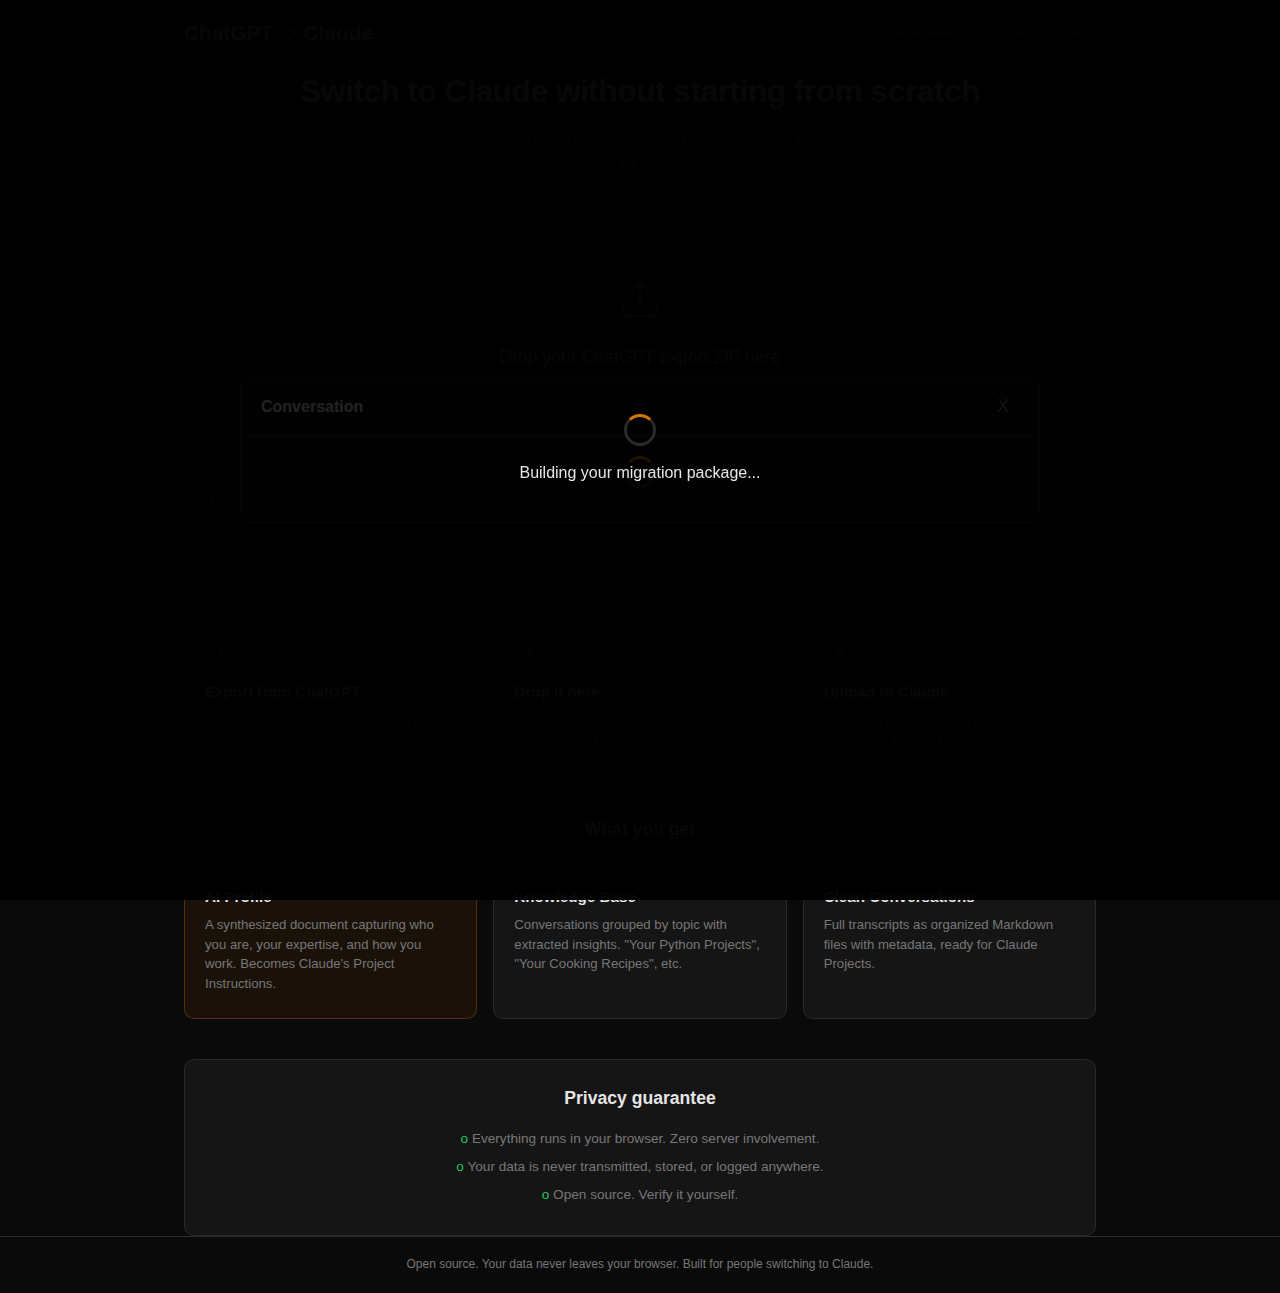
<file: site/index.html>
<!DOCTYPE html>
<html lang="en">
<head>
    <meta charset="UTF-8">
    <meta name="viewport" content="width=device-width, initial-scale=1.0">
    <title>ChatGPT to Claude - Switch with your full context</title>
    <meta name="description" content="Convert your ChatGPT export to Claude-ready files. Transfer conversations, context, and preferences. Everything runs in your browser - your data never leaves.">
    <meta name="keywords" content="ChatGPT, Claude, migration, export, convert, AI, conversations, Anthropic, OpenAI">
    <meta property="og:title" content="ChatGPT to Claude - Switch with your full context">
    <meta property="og:description" content="Switch from ChatGPT to Claude without starting from scratch. Transfer your conversations, context, and preferences. Privacy-first: everything runs in your browser.">
    <meta property="og:type" content="website">
    <meta property="og:site_name" content="ChatGPT to Claude">
    <meta name="twitter:card" content="summary_large_image">
    <meta name="twitter:title" content="ChatGPT to Claude - Switch with your full context">
    <meta name="twitter:description" content="Transfer your ChatGPT conversations, memories, and preferences to Claude. Free, open source, privacy-first.">
    <meta name="theme-color" content="#d97706">
    <link rel="icon" href="data:image/svg+xml,<svg xmlns='http://www.w3.org/2000/svg' viewBox='0 0 100 100'><text y='.9em' font-size='90'>&#x1F500;</text></svg>">
    <link rel="stylesheet" href="style.css">
    <script src="js/lib/jszip.min.js"></script>
</head>
<body>
    <header>
        <div class="container header-inner">
            <h1 class="logo">ChatGPT <span class="arrow">-></span> Claude</h1>
            <nav>
                <span class="privacy-badge">Your data never leaves your browser</span>
                <a href="https://github.com/R3zil/chatgpt-to-claude" class="nav-link" target="_blank" rel="noopener">GitHub</a>
            </nav>
        </div>
    </header>

    <main class="container">

        <!-- ═══ LANDING ═══ -->
        <section id="landing-section">
            <div class="hero">
                <h2>Switch to Claude without starting from scratch</h2>
                <p class="hero-sub">Transfer your conversations, context, and preferences. Not just files — your AI identity.</p>
            </div>

            <div id="drop-zone" class="drop-zone">
                <div class="drop-zone-content">
                    <svg class="upload-icon" viewBox="0 0 24 24" fill="none" stroke="currentColor" stroke-width="2">
                        <path d="M21 15v4a2 2 0 0 1-2 2H5a2 2 0 0 1-2-2v-4"/>
                        <polyline points="17 8 12 3 7 8"/>
                        <line x1="12" y1="3" x2="12" y2="15"/>
                    </svg>
                    <p class="drop-text">Drop your ChatGPT export ZIP here</p>
                    <p class="drop-subtext">or <button id="browse-btn" class="link-btn">click to browse</button></p>
                </div>
                <input type="file" id="file-input" accept=".zip" hidden>
            </div>

            <div id="upload-error" class="error-message" hidden></div>

            <!-- Optional extras -->
            <div class="extras-section">
                <details class="extra-input">
                    <summary>Optional: Paste your ChatGPT Memories</summary>
                    <p class="extra-hint">Go to ChatGPT -> Settings -> Personalization -> Memory -> Manage, then copy all memories</p>
                    <textarea id="memories-input" rows="4" placeholder="Paste your ChatGPT memories here..."></textarea>
                </details>
                <details class="extra-input">
                    <summary>Optional: Paste your Custom Instructions</summary>
                    <p class="extra-hint">Go to ChatGPT -> Settings -> Personalization -> Custom Instructions</p>
                    <textarea id="instructions-input" rows="4" placeholder="Paste your custom instructions here..."></textarea>
                </details>
            </div>

            <!-- How it works -->
            <div class="features-grid">
                <div class="feature-card">
                    <div class="feature-icon">1</div>
                    <h3>Export from ChatGPT</h3>
                    <p>Settings -> Data Controls -> Export Data. You'll get a ZIP via email.</p>
                </div>
                <div class="feature-card">
                    <div class="feature-icon">2</div>
                    <h3>Drop it here</h3>
                    <p>We analyze your conversations, extract patterns, and build your profile.</p>
                </div>
                <div class="feature-card">
                    <div class="feature-icon">3</div>
                    <h3>Upload to Claude</h3>
                    <p>Download your migration package and upload to a Claude Project.</p>
                </div>
            </div>

            <!-- What you get -->
            <div class="what-you-get">
                <h3>What you get</h3>
                <div class="features-grid">
                    <div class="feature-card accent">
                        <h4>AI Profile</h4>
                        <p>A synthesized document capturing who you are, your expertise, and how you work. Becomes Claude's Project Instructions.</p>
                    </div>
                    <div class="feature-card">
                        <h4>Knowledge Base</h4>
                        <p>Conversations grouped by topic with extracted insights. "Your Python Projects", "Your Cooking Recipes", etc.</p>
                    </div>
                    <div class="feature-card">
                        <h4>Clean Conversations</h4>
                        <p>Full transcripts as organized Markdown files with metadata, ready for Claude Projects.</p>
                    </div>
                </div>
            </div>

            <!-- Privacy -->
            <div class="privacy-section">
                <h3>Privacy guarantee</h3>
                <ul>
                    <li>Everything runs in your browser. Zero server involvement.</li>
                    <li>Your data is never transmitted, stored, or logged anywhere.</li>
                    <li>Open source. Verify it yourself.</li>
                </ul>
            </div>
        </section>

        <!-- ═══ PROCESSING ═══ -->
        <section id="processing-section" hidden>
            <div class="processing-card">
                <div class="spinner"></div>
                <div class="progress-bar">
                    <div class="progress-fill" id="progress-fill"></div>
                </div>
                <p class="progress-label" id="progress-text">Reading ZIP...</p>
            </div>
        </section>

        <!-- ═══ PREVIEW ═══ -->
        <section id="preview-section" hidden>
            <!-- Stats bar -->
            <div class="stats-bar">
                <div class="stat"><span class="stat-value" id="stat-conversations">0</span><span class="stat-label">Conversations</span></div>
                <div class="stat"><span class="stat-value" id="stat-messages">0</span><span class="stat-label">Messages</span></div>
                <div class="stat"><span class="stat-value" id="stat-date-range">--</span><span class="stat-label">Date Range</span></div>
                <div class="stat"><span class="stat-value" id="stat-models">--</span><span class="stat-label">Models</span></div>
                <div class="stat"><span class="stat-value" id="stat-clusters">0</span><span class="stat-label">Topics</span></div>
            </div>

            <!-- Tabs -->
            <div class="tabs">
                <button class="tab-btn active" data-tab="profile">Profile</button>
                <button class="tab-btn" data-tab="knowledge">Knowledge Base</button>
                <button class="tab-btn" data-tab="conversations">Conversations</button>
                <button class="tab-btn" data-tab="settings">Settings</button>
            </div>

            <!-- Tab: Profile -->
            <div id="tab-profile" class="tab-panel">
                <div class="tab-header">
                    <p>This is your synthesized profile. Copy it into Claude's Project Instructions.</p>
                    <button id="copy-profile-btn" class="btn btn-primary">Copy to Clipboard</button>
                </div>
                <pre id="profile-content" class="profile-preview"></pre>
            </div>

            <!-- Tab: Knowledge Base -->
            <div id="tab-knowledge" class="tab-panel" hidden>
                <p class="tab-desc">Conversations grouped by topic with extracted insights.</p>
                <div id="knowledge-content"></div>
            </div>

            <!-- Tab: Conversations -->
            <div id="tab-conversations" class="tab-panel" hidden>
                <div class="list-controls">
                    <input type="text" id="search-input" placeholder="Search conversations..." class="search-box">
                    <div class="selection-controls">
                        <button id="select-all-btn" class="btn btn-small">Select All</button>
                        <button id="select-none-btn" class="btn btn-small">Select None</button>
                        <span id="selection-count">0 selected</span>
                    </div>
                </div>
                <div id="conversation-list" class="conversation-list"></div>
                <div id="pagination" class="pagination"></div>
            </div>

            <!-- Tab: Settings -->
            <div id="tab-settings" class="tab-panel" hidden>
                <div class="settings-group">
                    <h4>Output Options</h4>
                    <label>
                        Organization:
                        <select id="opt-organize">
                            <option value="monthly" selected>Monthly</option>
                            <option value="yearly">Yearly</option>
                            <option value="flat">Flat</option>
                        </select>
                    </label>
                    <label class="checkbox-label">
                        <input type="checkbox" id="opt-frontmatter" checked>
                        Include YAML frontmatter
                    </label>
                </div>

                <div class="settings-group">
                    <h4>AI-Enhanced Synthesis (Optional)</h4>
                    <p class="settings-hint">Use your own API key for deeper, AI-powered analysis of your profile and knowledge base. Your key is never stored or transmitted beyond the API call.</p>
                    <label>
                        Provider:
                        <select id="byok-provider">
                            <option value="claude" selected>Claude (Anthropic)</option>
                            <option value="openai">OpenAI</option>
                        </select>
                    </label>
                    <label>
                        API Key:
                        <input type="password" id="byok-api-key" placeholder="sk-... or your Anthropic key" class="api-key-input">
                    </label>
                    <div class="byok-actions">
                        <button id="byok-validate-btn" class="btn btn-small">Validate Key</button>
                        <button id="byok-enhance-btn" class="btn btn-primary btn-small" disabled>Enhance with AI</button>
                        <span id="byok-status" class="byok-status"></span>
                    </div>
                </div>
            </div>

            <!-- Actions -->
            <div class="actions-bar">
                <button id="convert-btn" class="btn btn-primary">Convert Selected</button>
                <button id="convert-all-btn" class="btn btn-secondary">Download All</button>
                <button id="start-over-btn" class="btn btn-text">Start Over</button>
            </div>
        </section>

        <!-- ═══ DOWNLOAD ═══ -->
        <section id="download-section" hidden></section>

    </main>

    <!-- Converting overlay -->
    <div id="converting-overlay" class="overlay" hidden>
        <div class="overlay-content">
            <div class="spinner"></div>
            <p>Building your migration package...</p>
        </div>
    </div>

    <!-- Preview modal -->
    <div id="preview-modal" class="modal" hidden>
        <div class="modal-content">
            <div class="modal-header">
                <h2 id="preview-title">Conversation</h2>
                <button id="preview-close" class="btn btn-text close-btn">X</button>
            </div>
            <pre id="preview-body" class="modal-body"><div class="spinner"></div></pre>
        </div>
    </div>

    <footer>
        <div class="container">
            <p class="footer-text">Open source. Your data never leaves your browser. Built for people switching to Claude.</p>
        </div>
    </footer>

    <script type="module" src="js/app.js"></script>
</body>
</html>
</file>
<file: site/style.css>
/* ─── Variables ─── */
:root {
  --bg: #0a0a0a;
  --surface: #151515;
  --surface-2: #1e1e1e;
  --surface-hover: #252525;
  --border: #2a2a2a;
  --text: #e5e5e5;
  --text-muted: #777;
  --accent: #d97706;
  --accent-hover: #f59e0b;
  --accent-dim: rgba(217, 119, 6, 0.08);
  --success: #22c55e;
  --error: #ef4444;
  --radius: 10px;
  --font: -apple-system, BlinkMacSystemFont, 'Segoe UI', Roboto, sans-serif;
  --mono: 'SF Mono', 'Cascadia Code', 'Fira Code', Consolas, monospace;
}

* { margin: 0; padding: 0; box-sizing: border-box; }

body {
  font-family: var(--font);
  background: var(--bg);
  color: var(--text);
  line-height: 1.6;
  min-height: 100vh;
  display: flex;
  flex-direction: column;
}

.container { max-width: 960px; margin: 0 auto; padding: 0 24px; width: 100%; }

/* ─── Header ─── */
header {
  padding: 16px 0;
  border-bottom: 1px solid var(--border);
  position: sticky;
  top: 0;
  background: var(--bg);
  z-index: 50;
}
.header-inner { display: flex; align-items: center; justify-content: space-between; }
.logo { font-size: 1.3rem; font-weight: 700; }
.logo .arrow { color: var(--accent); }
nav { display: flex; align-items: center; gap: 16px; }
.privacy-badge {
  font-size: 0.7rem;
  color: var(--accent);
  border: 1px solid rgba(217, 119, 6, 0.3);
  padding: 3px 10px;
  border-radius: 20px;
}
.nav-link { color: var(--text-muted); text-decoration: none; font-size: 0.85rem; }
.nav-link:hover { color: var(--text); }

/* ─── Main ─── */
main { flex: 1; padding: 40px 0 60px; }

/* ─── Hero ─── */
.hero { text-align: center; margin-bottom: 40px; }
.hero h2 { font-size: 2rem; font-weight: 700; letter-spacing: -0.02em; margin-bottom: 8px; }
.hero-sub { color: var(--text-muted); font-size: 1.05rem; max-width: 550px; margin: 0 auto; }

/* ─── Drop Zone ─── */
.drop-zone {
  border: 2px dashed var(--border);
  border-radius: var(--radius);
  padding: 56px 40px;
  text-align: center;
  cursor: pointer;
  transition: all 0.2s;
  margin-bottom: 24px;
}
.drop-zone:hover, .drop-zone.drag-over {
  border-color: var(--accent);
  background: var(--accent-dim);
}
.upload-icon { width: 44px; height: 44px; color: var(--text-muted); margin-bottom: 14px; }
.drop-text { font-size: 1.1rem; margin-bottom: 4px; }
.drop-subtext { color: var(--text-muted); font-size: 0.85rem; }
.link-btn {
  background: none; border: none; color: var(--accent);
  cursor: pointer; font-size: inherit; text-decoration: underline;
}

/* ─── Error ─── */
.error-message {
  margin-bottom: 16px; padding: 12px 16px;
  background: rgba(239, 68, 68, 0.08); border: 1px solid rgba(239, 68, 68, 0.3);
  border-radius: var(--radius); color: var(--error); font-size: 0.875rem;
}

/* ─── Extras (memories/instructions paste) ─── */
.extras-section { margin-bottom: 40px; }
.extra-input { margin-bottom: 8px; }
.extra-input summary {
  cursor: pointer; padding: 10px 14px;
  background: var(--surface); border-radius: var(--radius);
  font-size: 0.875rem; color: var(--text-muted);
  list-style: none;
}
.extra-input summary::-webkit-details-marker { display: none; }
.extra-input summary::before { content: '+ '; color: var(--accent); }
.extra-input[open] summary::before { content: '- '; }
.extra-hint { font-size: 0.75rem; color: var(--text-muted); padding: 8px 14px 4px; }
.extra-input textarea {
  width: 100%; background: var(--bg); border: 1px solid var(--border);
  border-radius: 6px; padding: 10px 12px; color: var(--text);
  font-family: var(--font); font-size: 0.85rem; resize: vertical; margin: 4px 0;
}

/* ─── Feature Cards ─── */
.features-grid { display: grid; grid-template-columns: repeat(3, 1fr); gap: 16px; margin-bottom: 40px; }
.feature-card {
  background: var(--surface); border-radius: var(--radius);
  padding: 24px 20px; border: 1px solid var(--border);
}
.feature-card.accent { border-color: rgba(217, 119, 6, 0.3); background: var(--accent-dim); }
.feature-card h3, .feature-card h4 { font-size: 0.95rem; margin-bottom: 6px; }
.feature-card p { font-size: 0.825rem; color: var(--text-muted); line-height: 1.5; }
.feature-icon {
  width: 32px; height: 32px; border-radius: 50%;
  background: var(--accent-dim); border: 1px solid rgba(217, 119, 6, 0.3);
  color: var(--accent); font-weight: 700; font-size: 0.85rem;
  display: flex; align-items: center; justify-content: center;
  margin-bottom: 12px;
}

/* ─── What You Get / Privacy ─── */
.what-you-get { margin-bottom: 40px; }
.what-you-get h3, .privacy-section h3 { font-size: 1.1rem; margin-bottom: 16px; text-align: center; }
.privacy-section {
  background: var(--surface); border-radius: var(--radius);
  padding: 24px 28px; border: 1px solid var(--border); text-align: center;
}
.privacy-section ul { list-style: none; }
.privacy-section li { font-size: 0.85rem; color: var(--text-muted); margin-bottom: 6px; }
.privacy-section li::before { content: 'o '; color: var(--success); }

/* ─── Processing ─── */
.processing-card {
  max-width: 500px; margin: 80px auto;
  text-align: center; padding: 48px;
  background: var(--surface); border-radius: var(--radius);
  border: 1px solid var(--border);
}
.progress-bar {
  height: 6px; background: var(--bg);
  border-radius: 3px; overflow: hidden;
  margin: 20px 0 16px;
}
.progress-fill { height: 100%; background: var(--accent); transition: width 0.3s; width: 0%; }
.progress-label { font-size: 0.875rem; color: var(--text-muted); }

/* ─── Stats Bar ─── */
.stats-bar { display: grid; grid-template-columns: repeat(5, 1fr); gap: 12px; margin-bottom: 20px; }
.stat {
  background: var(--surface); border-radius: var(--radius);
  padding: 14px 10px; text-align: center; border: 1px solid var(--border);
}
.stat-value { display: block; font-size: 1.1rem; font-weight: 700; color: var(--accent); }
.stat-label { display: block; font-size: 0.7rem; color: var(--text-muted); margin-top: 2px; }

/* ─── Tabs ─── */
.tabs {
  display: flex; gap: 2px; margin-bottom: 16px;
  border-bottom: 1px solid var(--border); padding-bottom: 0;
}
.tab-btn {
  background: none; border: none; color: var(--text-muted);
  padding: 10px 18px; cursor: pointer; font-size: 0.875rem; font-weight: 500;
  border-bottom: 2px solid transparent; margin-bottom: -1px;
  transition: all 0.15s;
}
.tab-btn:hover { color: var(--text); }
.tab-btn.active { color: var(--accent); border-bottom-color: var(--accent); }

.tab-panel { min-height: 200px; }
.tab-header { display: flex; justify-content: space-between; align-items: center; margin-bottom: 12px; }
.tab-header p { font-size: 0.85rem; color: var(--text-muted); }
.tab-desc { font-size: 0.85rem; color: var(--text-muted); margin-bottom: 16px; }

/* ─── Profile Preview ─── */
.profile-preview {
  background: var(--surface); border: 1px solid var(--border);
  border-radius: var(--radius); padding: 20px;
  font-family: var(--mono); font-size: 0.8rem;
  white-space: pre-wrap; line-height: 1.7;
  max-height: 500px; overflow-y: auto;
}

/* ─── Knowledge Clusters ─── */
.knowledge-cluster { margin-bottom: 8px; }
.cluster-header {
  display: flex; align-items: center; gap: 12px;
  padding: 10px 14px; background: var(--surface);
  border: 1px solid var(--border); border-radius: 6px;
  cursor: pointer;
}
.cluster-title { font-weight: 600; font-size: 0.9rem; flex: 1; }
.cluster-meta { font-size: 0.75rem; color: var(--text-muted); }
.cluster-toggle {
  background: none; border: 1px solid var(--border); color: var(--text-muted);
  padding: 3px 10px; border-radius: 4px; cursor: pointer; font-size: 0.75rem;
}
.cluster-toggle:hover { border-color: var(--accent); color: var(--accent); }
.cluster-body {
  background: var(--bg); border: 1px solid var(--border);
  border-top: none; border-radius: 0 0 6px 6px;
  padding: 16px; font-family: var(--mono); font-size: 0.8rem;
  white-space: pre-wrap; line-height: 1.6;
  max-height: 400px; overflow-y: auto;
}

/* ─── Buttons ─── */
.btn {
  padding: 9px 18px; border: none; border-radius: 6px;
  cursor: pointer; font-size: 0.85rem; font-weight: 500;
  transition: all 0.15s; font-family: var(--font);
}
.btn-small { padding: 5px 12px; font-size: 0.8rem; }
.btn-primary { background: var(--accent); color: #000; }
.btn-primary:hover { background: var(--accent-hover); }
.btn-primary:disabled { opacity: 0.4; cursor: not-allowed; }
.btn-secondary { background: var(--surface); color: var(--text); border: 1px solid var(--border); }
.btn-secondary:hover { background: var(--surface-hover); }
.btn-text { background: none; color: var(--text-muted); }
.btn-text:hover { color: var(--text); }

/* ─── List Controls ─── */
.list-controls { display: flex; gap: 14px; align-items: center; margin-bottom: 10px; flex-wrap: wrap; }
.search-box {
  flex: 1; min-width: 200px; padding: 8px 12px;
  background: var(--surface); border: 1px solid var(--border);
  border-radius: 6px; color: var(--text); font-size: 0.85rem;
  font-family: var(--font);
}
.search-box::placeholder { color: var(--text-muted); }
.search-box:focus { outline: none; border-color: var(--accent); }
.selection-controls { display: flex; gap: 8px; align-items: center; }
#selection-count { font-size: 0.75rem; color: var(--text-muted); }

/* ─── Conversation List ─── */
.conversation-list { display: flex; flex-direction: column; gap: 2px; }
.conv-item {
  display: flex; align-items: center; gap: 12px;
  padding: 9px 14px; background: var(--surface);
  border-radius: 4px; cursor: pointer; transition: background 0.1s;
}
.conv-item:hover { background: var(--surface-hover); }
.conv-item input[type="checkbox"] { flex-shrink: 0; accent-color: var(--accent); }
.conv-info { flex: 1; min-width: 0; }
.conv-title { font-size: 0.875rem; font-weight: 500; white-space: nowrap; overflow: hidden; text-overflow: ellipsis; }
.conv-meta { font-size: 0.72rem; color: var(--text-muted); }
.conv-preview-btn {
  flex-shrink: 0; background: none; border: 1px solid var(--border);
  color: var(--text-muted); padding: 4px 10px; border-radius: 4px;
  cursor: pointer; font-size: 0.72rem;
}
.conv-preview-btn:hover { border-color: var(--accent); color: var(--accent); }
.empty-state { color: var(--text-muted); text-align: center; padding: 40px; }

/* ─── Pagination ─── */
.pagination { display: flex; justify-content: center; gap: 6px; margin-top: 14px; }
.pagination button {
  background: var(--surface); border: 1px solid var(--border); color: var(--text);
  padding: 5px 10px; border-radius: 4px; cursor: pointer; font-size: 0.75rem;
}
.pagination button:hover { border-color: var(--accent); }
.pagination button.active { background: var(--accent); color: #000; border-color: var(--accent); }
.pagination button:disabled { opacity: 0.3; cursor: not-allowed; }

/* ─── Settings ─── */
.settings-group {
  background: var(--surface); border-radius: var(--radius);
  padding: 20px; border: 1px solid var(--border);
}
.settings-group h4 { font-size: 0.9rem; margin-bottom: 12px; }
.settings-group label { display: block; font-size: 0.85rem; margin-bottom: 8px; }
.settings-group select {
  background: var(--bg); color: var(--text); border: 1px solid var(--border);
  border-radius: 4px; padding: 5px 8px; font-size: 0.85rem;
}
.checkbox-label { display: flex; align-items: center; gap: 6px; cursor: pointer; }

/* ─── Actions Bar ─── */
.actions-bar {
  display: flex; gap: 12px; align-items: center;
  margin-top: 20px; padding-top: 18px; border-top: 1px solid var(--border);
}

/* ─── Modal ─── */
.modal {
  position: fixed; inset: 0; z-index: 100;
  background: rgba(0, 0, 0, 0.8);
  display: flex; align-items: center; justify-content: center;
  padding: 24px;
}
.modal-content {
  background: var(--bg); border: 1px solid var(--border);
  border-radius: var(--radius); width: 100%; max-width: 800px;
  max-height: 80vh; display: flex; flex-direction: column;
}
.modal-header {
  display: flex; justify-content: space-between; align-items: center;
  padding: 14px 20px; border-bottom: 1px solid var(--border);
}
.modal-header h2 { font-size: 1rem; white-space: nowrap; overflow: hidden; text-overflow: ellipsis; margin-right: 16px; }
.close-btn { font-size: 1.1rem; padding: 4px 10px; }
.modal-body {
  padding: 20px; overflow-y: auto; flex: 1;
  font-family: var(--mono); font-size: 0.8rem;
  white-space: pre-wrap; line-height: 1.7;
}

/* ─── Overlay ─── */
.overlay {
  position: fixed; inset: 0; z-index: 200;
  background: rgba(0, 0, 0, 0.85);
  display: flex; align-items: center; justify-content: center;
}
.overlay-content { text-align: center; }

/* ─── Spinner ─── */
.spinner {
  width: 32px; height: 32px;
  border: 3px solid var(--border); border-top-color: var(--accent);
  border-radius: 50%; animation: spin 0.8s linear infinite;
  margin: 0 auto 14px;
}
@keyframes spin { to { transform: rotate(360deg); } }

/* ─── BYOK ─── */
.settings-group + .settings-group { margin-top: 16px; }
.settings-hint { font-size: 0.78rem; color: var(--text-muted); margin-bottom: 12px; line-height: 1.5; }
.api-key-input {
  width: 100%; background: var(--bg); color: var(--text); border: 1px solid var(--border);
  border-radius: 4px; padding: 8px 10px; font-size: 0.85rem; font-family: var(--mono);
}
.api-key-input:focus { outline: none; border-color: var(--accent); }
.byok-actions { display: flex; align-items: center; gap: 10px; margin-top: 12px; flex-wrap: wrap; }
.byok-status { font-size: 0.78rem; color: var(--text-muted); }
.byok-status.valid { color: var(--success); }
.byok-status.invalid { color: var(--error); }

/* ─── Footer ─── */
footer { padding: 18px 0; border-top: 1px solid var(--border); }
.footer-text { font-size: 0.75rem; color: var(--text-muted); text-align: center; }

/* ─── Responsive ─── */
@media (max-width: 768px) {
  .stats-bar { grid-template-columns: repeat(3, 1fr); }
  .features-grid { grid-template-columns: 1fr; }
  .hero h2 { font-size: 1.5rem; }
  .tabs { overflow-x: auto; }
}

@media (max-width: 480px) {
  .stats-bar { grid-template-columns: repeat(2, 1fr); }
  .header-inner { flex-direction: column; gap: 8px; }
  .list-controls { flex-direction: column; }
  .actions-bar { flex-wrap: wrap; }
  .privacy-badge { display: none; }
}
</file>
